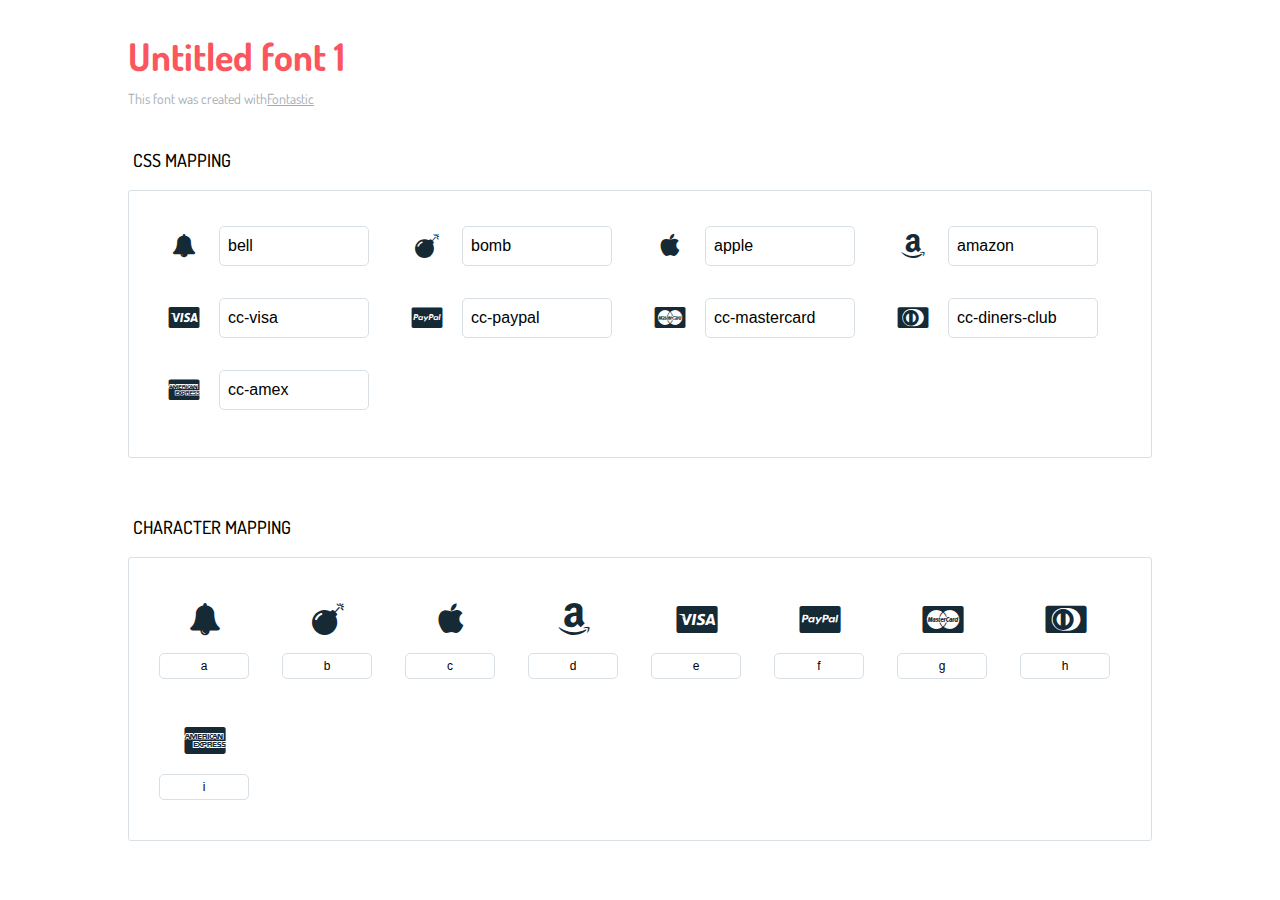
<file: untitled-font-1/icons-reference.html>
<!DOCTYPE html>
<html lang="en">
  <head>
    <meta charset="utf-8">
    <meta http-equiv="X-UA-Compatible" content="IE=edge,chrome=1">
    <meta name="viewport" content="width=device-width,initial-scale=1">
    <title>Font Reference - Untitled font 1</title>
    <link href="http://fonts.googleapis.com/css?family=Dosis:400,500,700" rel="stylesheet" type="text/css">
    <link rel="stylesheet" href="styles.css">
    <style type="text/css">html,body,div,span,applet,object,iframe,h1,h2,h3,h4,h5,h6,p,blockquote,pre,a,abbr,acronym,address,big,cite,code,del,dfn,em,img,ins,kbd,q,s,samp,small,strike,strong,sub,sup,tt,var,dl,dt,dd,ol,ul,li,fieldset,form,label,legend,table,caption,tbody,tfoot,thead,tr,th,td{margin:0;padding:0;border:0;outline:0;font-weight:inherit;font-style:inherit;font-family:inherit;font-size:100%;vertical-align:baseline}body{line-height:1;color:#000;background:#fff}ol,ul{list-style:none}table{border-collapse:separate;border-spacing:0;vertical-align:middle}caption,th,td{text-align:left;font-weight:normal;vertical-align:middle}a img{border:none}*{-webkit-box-sizing:border-box;-moz-box-sizing:border-box;box-sizing:border-box}body{font-family:'Dosis','Tahoma',sans-serif}.container{margin:15px auto;width:80%}h1{margin:40px 0 20px;font-weight:700;font-size:38px;line-height:32px;color:#fb565e}h2{font-size:18px;padding:0 0 21px 5px;margin:45px 0 0 0;text-transform:uppercase;font-weight:500}.small{font-size:14px;color:#a5adb4;}.small a{color:#a5adb4;}.small a:hover{color:#fb565e}.glyphs.character-mapping{margin:0 0 20px 0;padding:20px 0 20px 30px;color:rgba(0,0,0,0.5);border:1px solid #d8e0e5;border-radius:3px;}.glyphs.character-mapping li{margin:0 30px 20px 0;display:inline-block;width:90px}.glyphs.character-mapping .icon{margin:10px 0 10px 15px;padding:15px;position:relative;width:55px;height:55px;color:#162a36 !important;overflow:hidden;border-radius:3px;font-size:32px;}.glyphs.character-mapping .icon svg{fill:#000}.glyphs.character-mapping input{margin:0;padding:5px 0;line-height:12px;font-size:12px;display:block;width:100%;border:1px solid #d8e0e5;border-radius:5px;text-align:center;outline:0;}.glyphs.character-mapping input:focus{border:1px solid #fbde4a;-webkit-box-shadow:inset 0 0 3px #fbde4a;box-shadow:inset 0 0 3px #fbde4a}.glyphs.character-mapping input:hover{-webkit-box-shadow:inset 0 0 3px #fbde4a;box-shadow:inset 0 0 3px #fbde4a}.glyphs.css-mapping{margin:0 0 60px 0;padding:30px 0 20px 30px;color:rgba(0,0,0,0.5);border:1px solid #d8e0e5;border-radius:3px;}.glyphs.css-mapping li{margin:0 30px 20px 0;padding:0;display:inline-block;overflow:hidden}.glyphs.css-mapping .icon{margin:0;margin-right:10px;padding:13px;height:50px;width:50px;color:#162a36 !important;overflow:hidden;float:left;font-size:24px}.glyphs.css-mapping input{margin:0;margin-top:5px;padding:8px;line-height:16px;font-size:16px;display:block;width:150px;height:40px;border:1px solid #d8e0e5;border-radius:5px;background:#fff;outline:0;float:right;}.glyphs.css-mapping input:focus{border:1px solid #fbde4a;-webkit-box-shadow:inset 0 0 3px #fbde4a;box-shadow:inset 0 0 3px #fbde4a}.glyphs.css-mapping input:hover{-webkit-box-shadow:inset 0 0 3px #fbde4a;box-shadow:inset 0 0 3px #fbde4a}</style>
  </head>
  <body>
    <div class="container">
      <h1>Untitled font 1</h1>
      <p class="small">This font was created with<a href="http://fontastic.me/">Fontastic</a></p>
      <h2>CSS mapping</h2>
      <ul class="glyphs css-mapping">
        <li>
          <div class="icon icon-bell"></div>
          <input type="text" readonly="readonly" value="bell">
        </li>
        <li>
          <div class="icon icon-bomb"></div>
          <input type="text" readonly="readonly" value="bomb">
        </li>
        <li>
          <div class="icon icon-apple"></div>
          <input type="text" readonly="readonly" value="apple">
        </li>
        <li>
          <div class="icon icon-amazon"></div>
          <input type="text" readonly="readonly" value="amazon">
        </li>
        <li>
          <div class="icon icon-cc-visa"></div>
          <input type="text" readonly="readonly" value="cc-visa">
        </li>
        <li>
          <div class="icon icon-cc-paypal"></div>
          <input type="text" readonly="readonly" value="cc-paypal">
        </li>
        <li>
          <div class="icon icon-cc-mastercard"></div>
          <input type="text" readonly="readonly" value="cc-mastercard">
        </li>
        <li>
          <div class="icon icon-cc-diners-club"></div>
          <input type="text" readonly="readonly" value="cc-diners-club">
        </li>
        <li>
          <div class="icon icon-cc-amex"></div>
          <input type="text" readonly="readonly" value="cc-amex">
        </li>
      </ul>
      <h2>Character mapping</h2>
      <ul class="glyphs character-mapping">
        <li>
          <div data-icon="a" class="icon"></div>
          <input type="text" readonly="readonly" value="a">
        </li>
        <li>
          <div data-icon="b" class="icon"></div>
          <input type="text" readonly="readonly" value="b">
        </li>
        <li>
          <div data-icon="c" class="icon"></div>
          <input type="text" readonly="readonly" value="c">
        </li>
        <li>
          <div data-icon="d" class="icon"></div>
          <input type="text" readonly="readonly" value="d">
        </li>
        <li>
          <div data-icon="e" class="icon"></div>
          <input type="text" readonly="readonly" value="e">
        </li>
        <li>
          <div data-icon="f" class="icon"></div>
          <input type="text" readonly="readonly" value="f">
        </li>
        <li>
          <div data-icon="g" class="icon"></div>
          <input type="text" readonly="readonly" value="g">
        </li>
        <li>
          <div data-icon="h" class="icon"></div>
          <input type="text" readonly="readonly" value="h">
        </li>
        <li>
          <div data-icon="i" class="icon"></div>
          <input type="text" readonly="readonly" value="i">
        </li>
      </ul>
    </div>
    <script>(function() {
  var glyphs, i, len, ref;

  ref = document.getElementsByClassName('glyphs');
  for (i = 0, len = ref.length; i < len; i++) {
    glyphs = ref[i];
    glyphs.addEventListener('click', function(event) {
      if (event.target.tagName === 'INPUT') {
        return event.target.select();
      }
    });
  }

}).call(this);

    </script>
  </body>
</html>
</file>
<file: untitled-font-1/styles.css>
@charset "UTF-8";

@font-face {
  font-family: "untitled-font-1";
  src:url("fonts/untitled-font-1.eot");
  src:url("fonts/untitled-font-1.eot?#iefix") format("embedded-opentype"),
    url("fonts/untitled-font-1.woff") format("woff"),
    url("fonts/untitled-font-1.ttf") format("truetype"),
    url("fonts/untitled-font-1.svg#untitled-font-1") format("svg");
  font-weight: normal;
  font-style: normal;

}

[data-icon]:before {
  font-family: "untitled-font-1" !important;
  content: attr(data-icon);
  font-style: normal !important;
  font-weight: normal !important;
  font-variant: normal !important;
  text-transform: none !important;
  speak: none;
  line-height: 1;
  -webkit-font-smoothing: antialiased;
  -moz-osx-font-smoothing: grayscale;
}

[class^="icon-"]:before,
[class*=" icon-"]:before {
  font-family: "untitled-font-1" !important;
  font-style: normal !important;
  font-weight: normal !important;
  font-variant: normal !important;
  text-transform: none !important;
  speak: none;
  line-height: 1;
  -webkit-font-smoothing: antialiased;
  -moz-osx-font-smoothing: grayscale;
}

.icon-bell:before {
  content: "\61";
}
.icon-bomb:before {
  content: "\62";
}
.icon-apple:before {
  content: "\63";
}
.icon-amazon:before {
  content: "\64";
}
.icon-cc-visa:before {
  content: "\65";
}
.icon-cc-paypal:before {
  content: "\66";
}
.icon-cc-mastercard:before {
  content: "\67";
}
.icon-cc-diners-club:before {
  content: "\68";
}
.icon-cc-amex:before {
  content: "\69";
}
</file>
